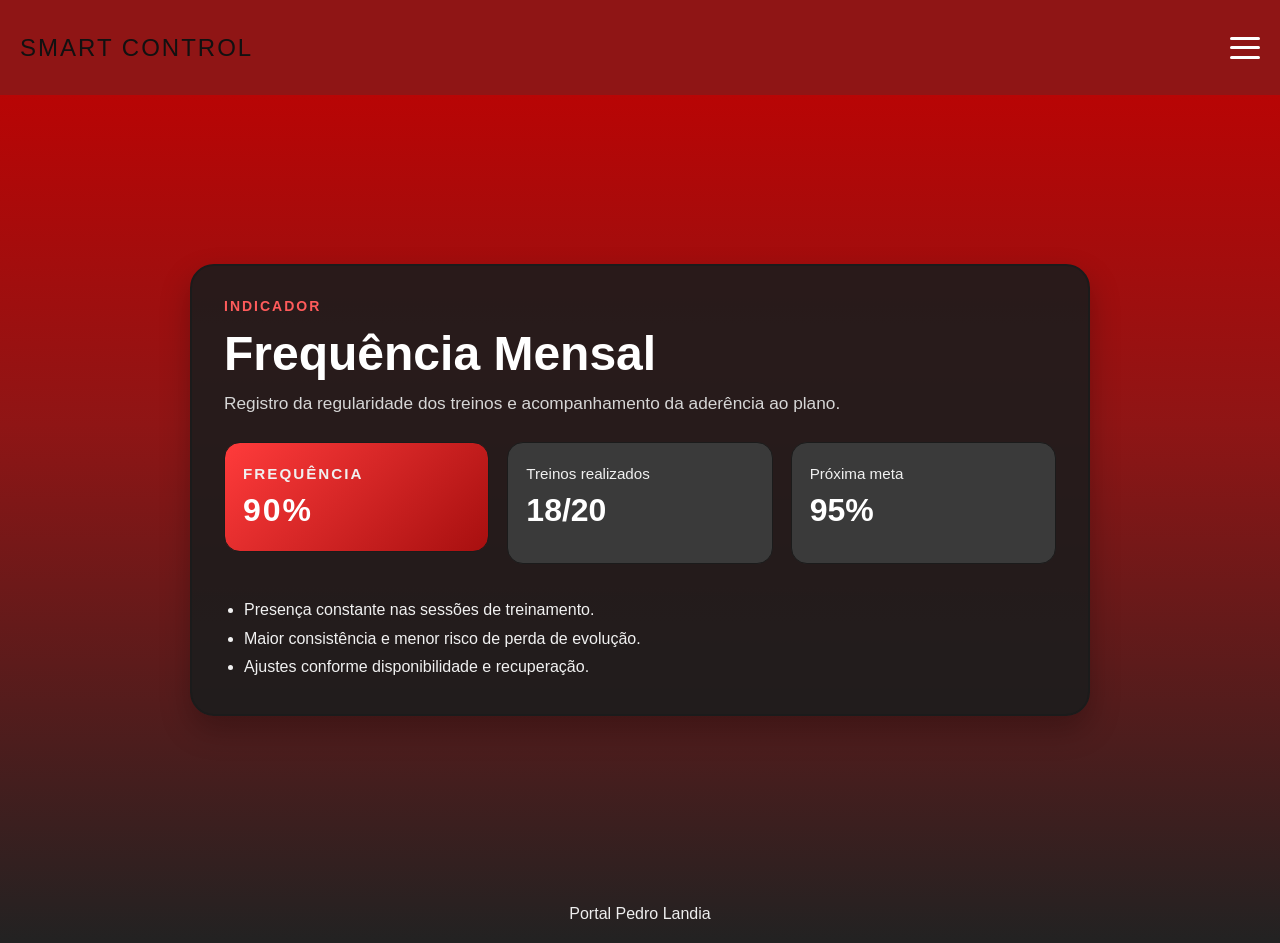
<file: frequencia-mensal.html>
<!DOCTYPE html>
<html lang="pt-BR">

<head>
    <meta charset="UTF-8">
    <meta name="viewport" content="width=device-width, initial-scale=1.0">
    <title>Frequência Mensal</title>
    <link rel="stylesheet" href="assets/css/dashboard.css">
    <link rel="stylesheet" href="assets/css/frequencia-mensal.css">
</head>

<body>
    <header>
        <h1>SMART CONTROL</h1>

        <nav class="nav-menu" id="navMenu">
            <ul class="lista_ul">
                <li class="lista_li"><a class="link" href="dashboard.html">Início</a></li>
                <li class="lista_li"><a class="link" href="percentual-gordura.html">Percentual de Gordura</a></li>
                <li class="lista_li"><a class="link" href="percentual-carga.html">Percentual de Carga</a></li>
                <li class="lista_li"><a class="link" href="percentual-massa.html">Percentual de Massa</a></li>
                <li class="lista_li"><a class="link" href="frequencia-mensal.html">Frequência Mensal</a></li>

                <button id="botaoTema" class="botao-tema" type="button" aria-label="Alternar tema">
                    <img src="assets/img/crescent-moon.webp" alt="Ícone de lua crescente" width="34" height="34">
                </button>

            </ul>
        </nav>

        <button class="menu-toggle" id="menuToggle" aria-label="Abrir menu">
            <span></span>
            <span></span>
            <span></span>
        </button>
    </header>

    <main class="pagina-principal">
        <section class="painel-pagina">

            <p class="destaque">Indicador</p>
            <h2>Frequência Mensal</h2>
            <p class="descricao-pagina">Registro da regularidade dos treinos e acompanhamento da aderência ao plano.</p>

            <div class="grade-estatisticas">
                <article class="cartao-estatistica destaque">
                    <span>Frequência</span>
                    <strong>90%</strong>
                </article>

                <article class="cartao-estatistica">
                    <span>Treinos realizados</span>
                    <strong>18/20</strong>
                </article>
                
                <article class="cartao-estatistica">
                    <span>Próxima meta</span>
                    <strong>95%</strong>
                </article>
            </div>

            <ul class="lista-informacoes">
                <li>Presença constante nas sessões de treinamento.</li>
                <li>Maior consistência e menor risco de perda de evolução.</li>
                <li>Ajustes conforme disponibilidade e recuperação.</li>
            </ul>
        </section>
    </main>

    <footer>
        <a class="piter" href="https://pedrotech.com.br/pedrolandia/" target="_blank">Portal Pedro Landia</a>
    </footer>

    <script src="assets/js/main.js"></script>
</body>

</html>
</file>
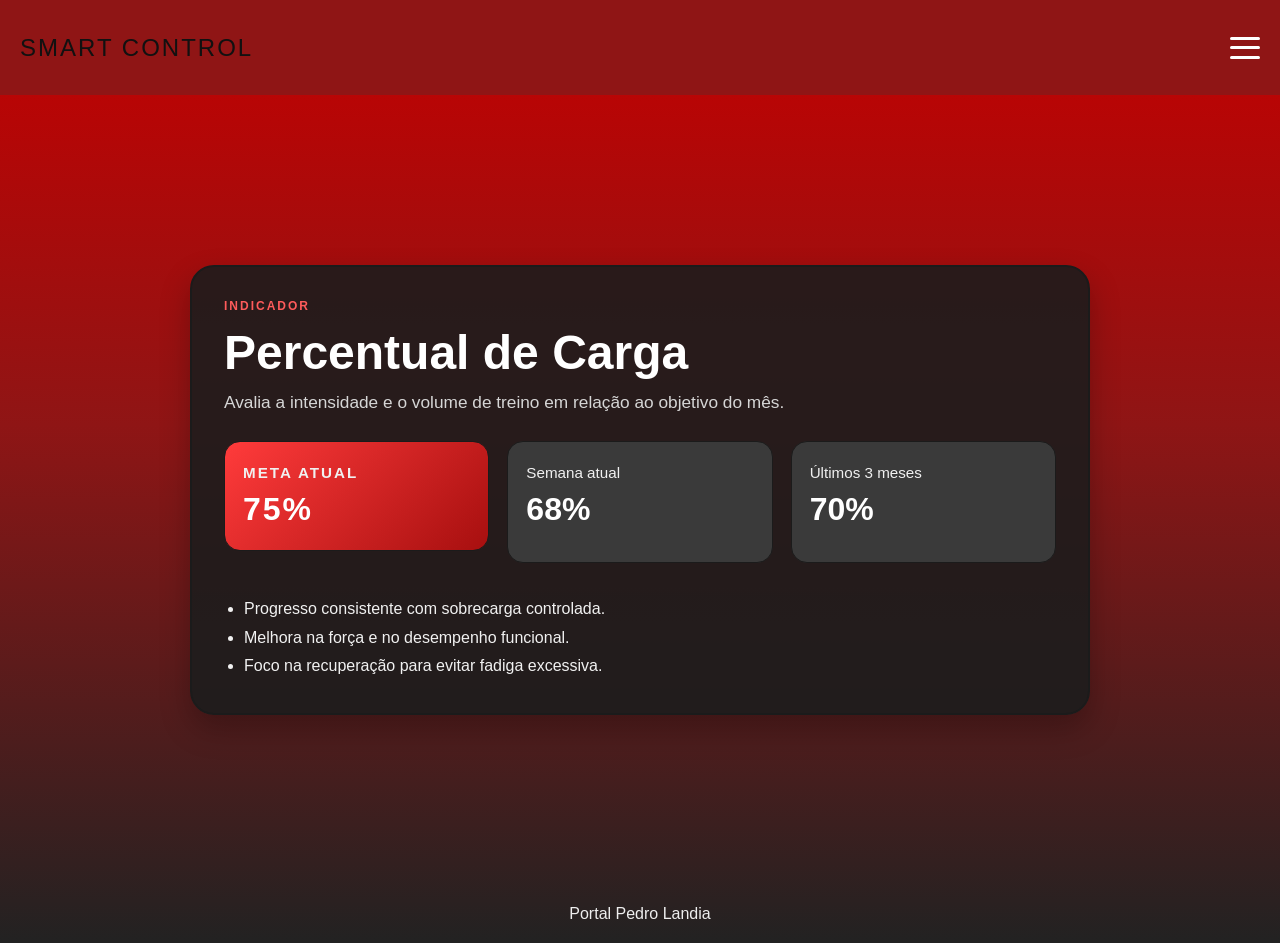
<file: percentual-carga.html>
<!DOCTYPE html>
<html lang="pt-BR">

<head>
    <meta charset="UTF-8">
    <meta name="viewport" content="width=device-width, initial-scale=1.0">
    <title>Percentual de Carga</title>
    <link rel="stylesheet" href="assets/css/dashboard.css">
    <link rel="stylesheet" href="assets/css/percentual-carga.css">
</head>

<body>
    <header>
        <h1>SMART CONTROL</h1>

        <nav class="nav-menu" id="navMenu">
            <ul class="lista_ul">
                <li class="lista_li"><a class="link" href="dashboard.html">Início</a></li>
                <li class="lista_li"><a class="link" href="percentual-gordura.html">Percentual de Gordura</a></li>
                <li class="lista_li"><a class="link" href="percentual-carga.html">Percentual de Carga</a></li>
                <li class="lista_li"><a class="link" href="percentual-massa.html">Percentual de Massa</a></li>
                <li class="lista_li"><a class="link" href="frequencia-mensal.html">Frequência Mensal</a></li>

                <button id="botaoTema" class="botao-tema" type="button" aria-label="Alternar tema">
                    <img src="assets/img/crescent-moon.webp" alt="Ícone de lua crescente" width="34" height="34">
                </button>
            </ul>
        </nav>

        <button class="menu-toggle" id="menuToggle" aria-label="Abrir menu">
            <span></span>
            <span></span>
            <span></span>
        </button>
    </header>

    <main class="pagina-principal">
        <section class="painel-pagina">

            <p class="destaque">Indicador</p>
            <h2>Percentual de Carga</h2>
            <p class="descricao-pagina">Avalia a intensidade e o volume de treino em relação ao objetivo do mês.</p>

            <div class="grade-estatisticas">
                <article class="cartao-estatistica destaque">
                    <span>Meta atual</span>
                    <strong>75%</strong>
                </article>

                <article class="cartao-estatistica">
                    <span>Semana atual</span>
                    <strong>68%</strong>
                </article>
                
                <article class="cartao-estatistica">
                    <span>Últimos 3 meses</span>
                    <strong>70%</strong>
                </article>
            </div>

            <ul class="lista-informacoes">
                <li>Progresso consistente com sobrecarga controlada.</li>
                <li>Melhora na força e no desempenho funcional.</li>
                <li>Foco na recuperação para evitar fadiga excessiva.</li>
            </ul>
        </section>
    </main>

    <footer>
        <a class="piter" href="https://pedrotech.com.br/pedrolandia/" target="_blank">Portal Pedro Landia</a>
    </footer>

    <script src="assets/js/main.js"></script>
</body>

</html>
</file>
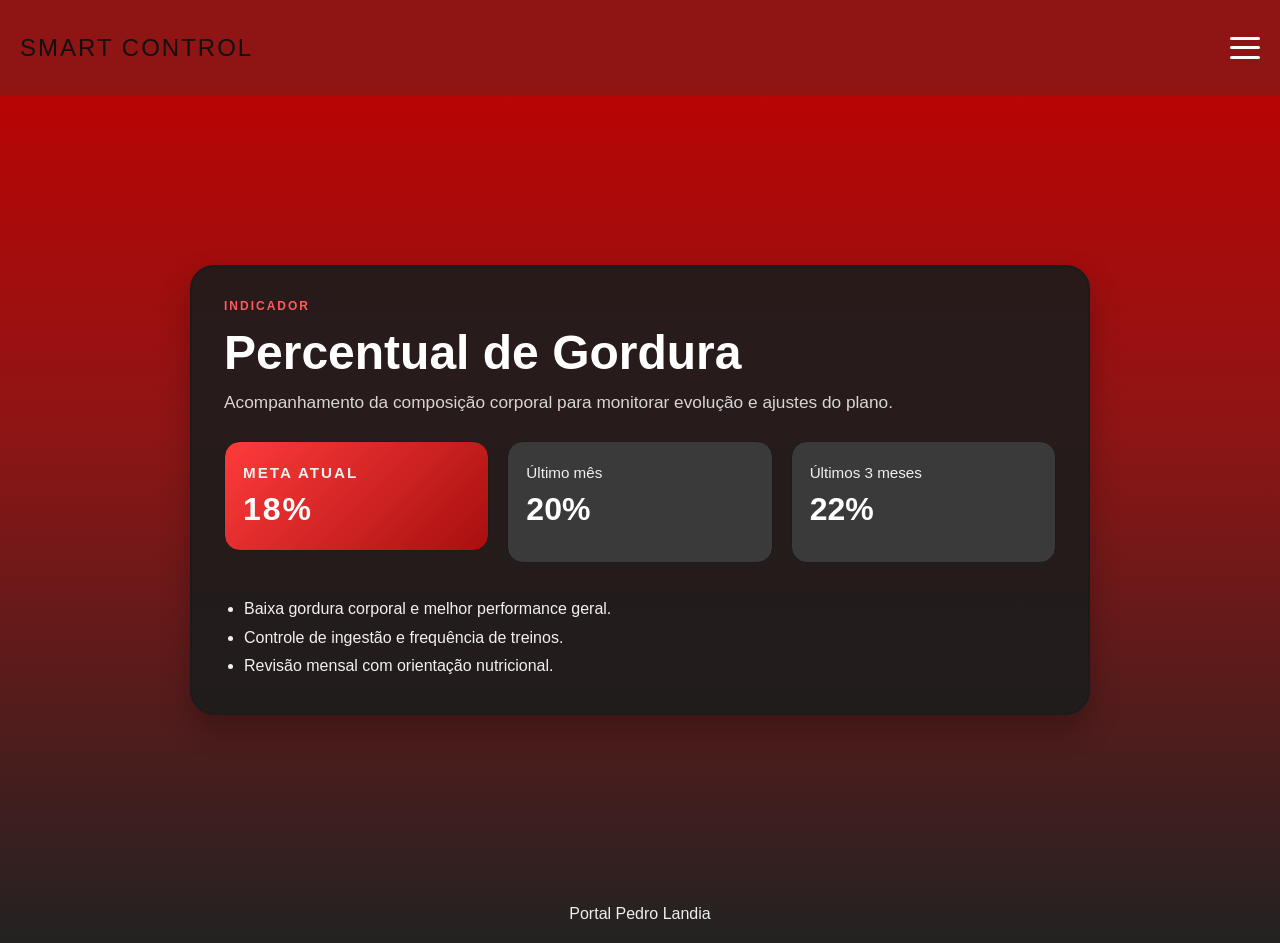
<file: percentual-gordura.html>
<!DOCTYPE html>
<html lang="pt-BR">

<head>
    <meta charset="UTF-8">
    <meta name="viewport" content="width=device-width, initial-scale=1.0">
    <title>Percentual de Gordura</title>
    <link rel="stylesheet" href="assets/css/dashboard.css">
    <link rel="stylesheet" href="assets/css/percentual-gordura.css">
</head>

<body>
    <header>
        <h1>SMART CONTROL</h1>

        <nav class="nav-menu" id="navMenu">
            <ul class="lista_ul">
                <li class="lista_li"><a class="link" href="dashboard.html">Início</a></li>
                <li class="lista_li"><a class="link" href="percentual-gordura.html">Percentual de Gordura</a></li>
                <li class="lista_li"><a class="link" href="percentual-carga.html">Percentual de Carga</a></li>
                <li class="lista_li"><a class="link" href="percentual-massa.html">Percentual de Massa</a></li>
                <li class="lista_li"><a class="link" href="frequencia-mensal.html">Frequência Mensal</a></li>

                <button id="botaoTema" class="botao-tema" type="button" aria-label="Alternar tema">
                    <img src="assets/img/crescent-moon.webp" alt="Ícone de lua crescente" width="34" height="34">
                </button>
            </ul>
        </nav>

        <button class="menu-toggle" id="menuToggle" aria-label="Abrir menu">
            <span></span>
            <span></span>
            <span></span>
        </button>
    </header>

    <main class="pagina-principal">
        <section class="painel-pagina">
            <p class="destaque">Indicador</p>
            <h2>Percentual de Gordura</h2>
            <p class="descricao-pagina">Acompanhamento da composição corporal para monitorar evolução e ajustes do plano.</p>

            <div class="grade-estatisticas">
                <article class="cartao-estatistica destaque">
                    <span>Meta atual</span>
                    <strong>18%</strong>
                </article>

                <article class="cartao-estatistica">
                    <span>Último mês</span>
                    <strong>20%</strong>
                </article>
                
                <article class="cartao-estatistica">
                    <span>Últimos 3 meses</span>
                    <strong>22%</strong>
                </article>
            </div>

            <ul class="lista-informacoes">
                <li>Baixa gordura corporal e melhor performance geral.</li>
                <li>Controle de ingestão e frequência de treinos.</li>
                <li>Revisão mensal com orientação nutricional.</li>
            </ul>
        </section>
    </main>

    <footer>
        <a class="piter" href="https://pedrotech.com.br/pedrolandia/" target="_blank">Portal Pedro Landia</a>
    </footer>

    <script src="assets/js/main.js"></script>
</body>

</html>
</file>
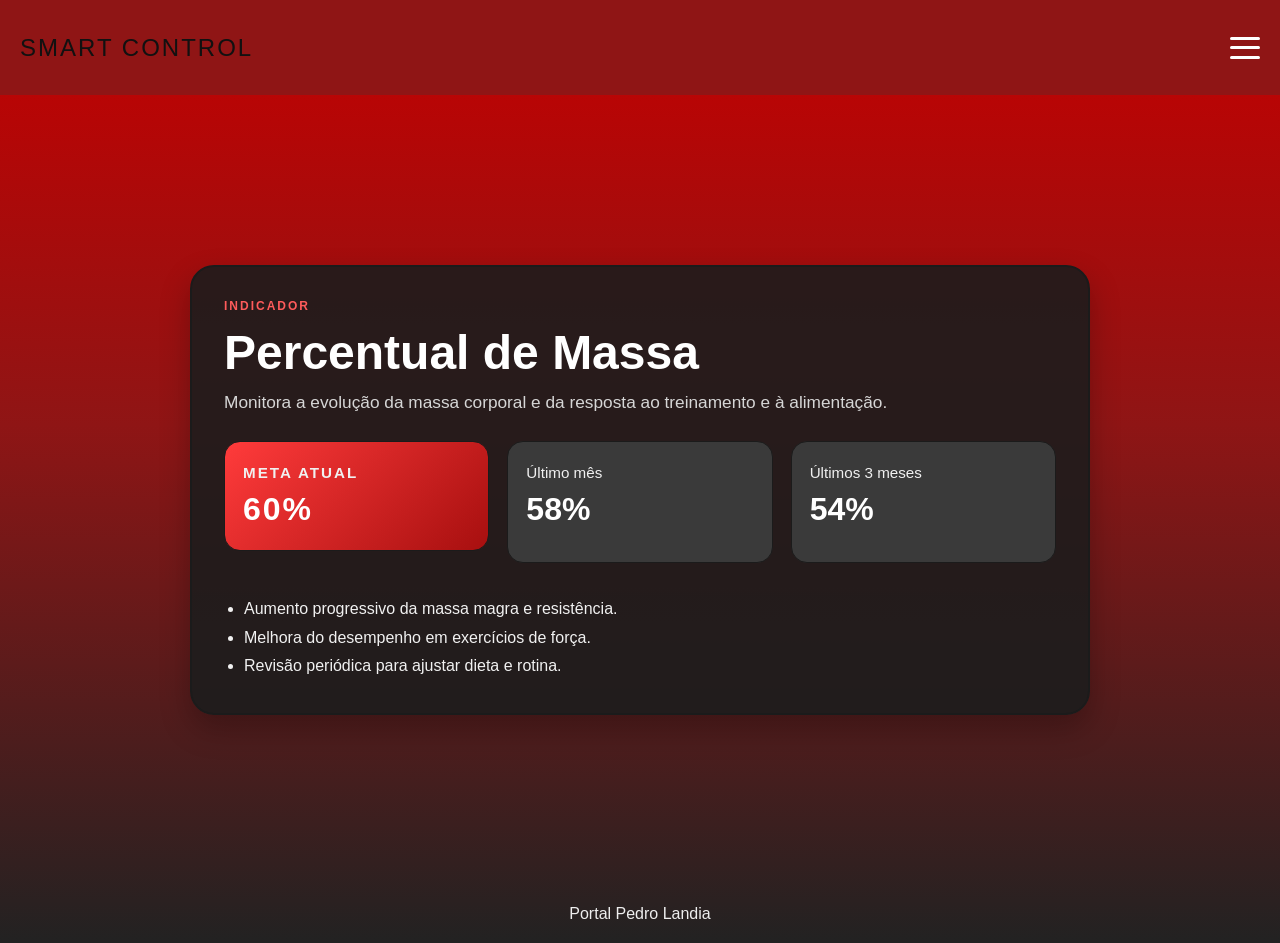
<file: percentual-massa.html>
<!DOCTYPE html>
<html lang="pt-BR">

<head>
    <meta charset="UTF-8">
    <meta name="viewport" content="width=device-width, initial-scale=1.0">
    <title>Percentual de Massa</title>
    <link rel="stylesheet" href="assets/css/dashboard.css">
    <link rel="stylesheet" href="assets/css/percentual-massa.css">
</head>

<body>
    <header>
        <h1>SMART CONTROL</h1>

        <nav class="nav-menu" id="navMenu">
            <ul class="lista_ul">
                <li class="lista_li"><a class="link" href="dashboard.html">Início</a></li>
                <li class="lista_li"><a class="link" href="percentual-gordura.html">Percentual de Gordura</a></li>
                <li class="lista_li"><a class="link" href="percentual-carga.html">Percentual de Carga</a></li>
                <li class="lista_li"><a class="link" href="percentual-massa.html">Percentual de Massa</a></li>
                <li class="lista_li"><a class="link" href="frequencia-mensal.html">Frequência Mensal</a></li>

                <button id="botaoTema" class="botao-tema" type="button" aria-label="Alternar tema">
                    <img src="assets/img/crescent-moon.webp" alt="Ícone de lua crescente" width="34" height="34">
                </button>
            </ul>
        </nav>

        <button class="menu-toggle" id="menuToggle" aria-label="Abrir menu">
            <span></span>
            <span></span>
            <span></span>
        </button>
    </header>

    <main class="pagina-principal">
        <section class="painel-pagina">
            <p class="destaque">Indicador</p>
            <h2>Percentual de Massa</h2>
            <p class="descricao-pagina">Monitora a evolução da massa corporal e da resposta ao treinamento e à alimentação.</p>

            <div class="grade-estatisticas">
                <article class="cartao-estatistica destaque">
                    <span>Meta atual</span>
                    <strong>60%</strong>
                </article>

                <article class="cartao-estatistica">
                    <span>Último mês</span>
                    <strong>58%</strong>
                </article>
                
                <article class="cartao-estatistica">
                    <span>Últimos 3 meses</span>
                    <strong>54%</strong>
                </article>
            </div>

            <ul class="lista-informacoes">
                <li>Aumento progressivo da massa magra e resistência.</li>
                <li>Melhora do desempenho em exercícios de força.</li>
                <li>Revisão periódica para ajustar dieta e rotina.</li>
            </ul>
        </section>
    </main>

    <footer>
        <a class="piter" href="https://pedrotech.com.br/pedrolandia/" target="_blank">Portal Pedro Landia</a>
    </footer>

    <script src="assets/js/main.js"></script>
</body>

</html>
</file>
<file: assets/css/dashboard.css>
* {
    margin: 0;
    padding: 0;
    box-sizing: border-box;
}

body {
    font-family: Arial, Helvetica, sans-serif;
    background: linear-gradient(to bottom, #c40000 0%, #8f1515 45%, #222 100%);
    min-height: 100vh;
    color: #d8d8d8;
    transition: background 0.3s ease, color 0.3s ease;
}

body.dark-theme {
    background: linear-gradient(to bottom, #161616 0%, #1f1f1f 45%, #090909 100%);
    color: #f1f1f1;
}

header {
    background-color: #8f1515;
    height: 95px;
    display: flex;
    justify-content: space-between;
    align-items: center;
    gap: 12px;
    padding: 0 60px;
}

header h1 {
    text-align: center;
    font-size: 40px;
    font-weight: 300;
    letter-spacing: 2px;
    color: #111;
}

.piter {
    color: #eee;
    text-decoration: none;
}

.img {
    width: 50px;
    height: 50px;
    border-radius: 50%;
}

.dashboard {
    min-height: calc(90vh - 95px);
}

aside {
    display: flex;
    border-radius: 10px;
}

.lista_ul {
    display: flex;
    flex-direction: row;
    justify-content: center;
    align-items: center;
    flex-wrap: wrap;
    gap: 10px;
    list-style: none;
    width: 100%;
}

li {
    margin-bottom: 0; 
}

.link {
    padding: 13px 10px;
    text-decoration: none;
    color: #ddd;
    background: linear-gradient(to right, #3a3a3a, #1b1b1b);
    border-radius: 7px;
    font-size: 16px;
    letter-spacing: 0.5px;
    border: 2px solid #1b1b1b;
}

.link:hover {
    background: #ff2d2d;
    color: white;
}

main {
    margin: auto 60px;
    display: flex;
    flex-direction: column;

    padding: 38px 50px;
}

.saudacao{
    display: flex;
    width: 40vh;
    margin: 0 0 0 auto;
    justify-content: space-between;
    padding: 10px;
    background-color: #3a3a3acc;
    color: #ddd;
    border-radius: 8px;
    border: 2px solid #1b1b1b;
}

.titleCards {
    margin-top: 20px;
    display: flex;
    justify-content: center;
    /* margin-bottom: 10px; */
}

.pesquisa {
    margin-top: 20px;
    display: flex;
    align-items: center;
    gap: 10px;
    margin-bottom: 10px;
    width: auto;
}

.label_pesquisa {
    display: inline-flex;
    align-items: center;
    margin: 0;
    font-size: 26px;
    color: #ddd;
}

.img-pesquisa {
    display: block;
    width: 30px;
    height: 30px;
    object-fit: cover;
    border-radius: 6px;
}

#campoPesquisa {
    width: 40vh;
    padding: 10px;
    border-radius: 8px;
    border: 1px solid #ccc;
    font-size: 16px;
    /* margin-bottom: 20px; */
}

.cards {
    display: grid;
    justify-content: center;
    grid-template-columns: repeat(auto-fit, minmax(250px, 1fr));
    gap: 32px;
}

.card {
    align-items: center;
    margin-top: 16px;
    background-color: #3a3a3a;
    padding: 24px;
    border-radius: 16px;
    border: 2px solid #1b1b1b;
}

.numCard {
    font-size: 35px;
    font-weight: bold;
    color: #ff2d2d;
    margin-bottom: 10px;
}

.relatorio-card {
    max-width: 100%;
    width: 100%;
    margin: 0 auto;
    background: #333;
    border: 2px solid #191919;
    border-radius: 28px;
    padding: 28px;
    box-shadow: 0 5px 12px rgba(0,0,0,0.35);
    margin-top: 15px;
}

.relatorio-card h1 {
    font-size: 27px;
    font-weight: 400;
    margin-bottom: 25px;
    color: #ddd;
}

table {
    width: 100%;
    max-width: 100%;
    border-collapse: collapse;
    border-spacing: 0;
    border-radius: 14px;
}

thead {
    background: #ff3038;
}

th {
    padding: 15px;
    color: white;
    font-weight: 500;
    text-align: center;
}

td {
    padding: 14px;
    text-align: center;
    background: #3d3d3d;
    color: #d7d7d7;
    border-bottom: 1px solid #505050;
}

tbody tr:hover td {
    background: #474747;
}

.page-main {
    display: flex;
    justify-content: center;
    align-items: center;
    min-height: calc(100vh - 170px);
    padding: 40px 20px;
}

.page-panel {
    width: min(900px, 100%);
    background: rgba(28, 28, 28, 0.9);
    border: 2px solid #1b1b1b;
    border-radius: 24px;
    padding: 32px;
    box-shadow: 0 14px 30px rgba(0,0,0,0.25);
}

.eyebrow {
    color: #ff5b5b;
    text-transform: uppercase;
    letter-spacing: 2px;
    font-size: 12px;
    margin-bottom: 12px;
    font-weight: 700;
}

.page-panel h2 {
    color: #fff;
    font-size: clamp(2rem, 4vw, 3rem);
    margin-bottom: 12px;
}

.page-description {
    color: #d6d6d6;
    font-size: 1.08rem;
    margin-bottom: 28px;
}

.stat-grid {
    display: grid;
    grid-template-columns: repeat(auto-fit, minmax(180px, 1fr));
    gap: 18px;
    margin-bottom: 32px;
}

.stat-card {
    background: #3a3a3a;
    border: 1px solid #1b1b1b;
    border-radius: 16px;
    padding: 22px 18px;
}

.stat-card.accent {
    background: linear-gradient(135deg, #ff3b3b, #a70f0f);
}

.stat-card span {
    display: block;
    margin-bottom: 10px;
    color: #f0f0f0;
    font-size: 0.95rem;
}

.stat-card strong {
    font-size: 2rem;
    color: #fff;
}

.info-list {
    list-style: disc;
    margin-left: 20px;
    color: #f1f1f1;
    line-height: 1.8;
    font-size: 1rem;
}

.botao-tema {
    background: transparent;
    border: none;
    cursor: pointer;
    display: flex;
    align-items: center;
    justify-content: center;
}

.botao-tema img {
    filter: brightness(1.2);
}

body.dark-theme .page-panel,
body.dark-theme .card,
body.dark-theme .relatorio-card,
body.dark-theme .stat-card,
body.dark-theme .saudacao {
    background: #242424;
}

body.dark-theme .link {
    background: linear-gradient(to right, #5b5b5b, #2a2a2a);
}

/*  */
.linha-escondida {
    display: none;
}
/*  */

td:last-child {
    font-weight: bold;
}

footer {
    text-align: center;
    padding: 20px;
}

footer a:hover {
    text-decoration: underline;
}

/* Menu Hambúrguer */
.menu-toggle {
    display: none;
    background: transparent;
    border: none;
    cursor: pointer;
    flex-direction: column;
    justify-content: space-between;
    width: 30px;
    height: 22px;
}

.menu-toggle span {
    display: block;
    width: 100%;
    height: 3px;
    background-color: #fff;
    border-radius: 3px;
    transition: 0.3s;
}

/* modo esguro  */
body.dark-theme {
    background: linear-gradient(to bottom, #0d1117 0%, #161b22 45%, #0f172a 100%);
    color: #e5e7eb;
}

body.dark-theme header {
    background-color: #111827;
}

body.dark-theme header h1 {
    color: #f3f4f6;
}

body.dark-theme .link {
    background: linear-gradient(to right, #374151, #1f2937);
    color: #f9fafb;
}

body.dark-theme .card,
body.dark-theme .relatorio-card,
body.dark-theme .nav-menu {
    background-color: #1f2937;
    border-color: #374151;
}

body.dark-theme .card,
body.dark-theme .relatorio-card,
body.dark-theme td {
    color: #e5e7eb;
}

body.dark-theme td {
    background: #111827;
    border-bottom: 1px solid #374151;
}

body.dark-theme tbody tr:hover td {
    background: #1f2937;
}

body.dark-theme .botao-tema {
    padding: 25px 25px;
    background: rgba(255, 255, 255, 0.192);
    color: #f9fafb;
    border-color: #374151;
}


.botao-tema {
    display: inline-flex;
    align-items: center;
    justify-content: center;
    width: 62px;
    height: 62px;
    padding: 0;
    border: none;
    border-radius: 50%;
    background: transparent;
    cursor: pointer;
    transition: transform 0.2s ease, opacity 0.2s ease;
}

.botao-tema:hover {
    transform: scale(1.08);
    background-color: rgba(255, 255, 255, 0.11);
    opacity: 0.9;
}

.botao-tema img {
    display: block;
    width: 50px;
    height: 50px;
    /* object-fit: contain; */
}

/* Responsividade  */
@media (max-width: 1350px) {
    header {
        position: relative;
        padding: 15px 20px;
    }

    header h1 {
        font-size: 24px;
    }

    header img {
        width: 45px;
        height: 45px;
    }

    main {
        width: 92%;
        margin: 30px auto;
        padding: 20px;
    }

    .relatorio-card {
        padding: 20px;
        overflow-x: auto;
    }

    table {
        min-width: 600px;
    }

    .menu-toggle {
        display: flex;
        z-index: 100;
    }

    .nav-menu {
        display: none;
        position: absolute;
        top: 95px;
        left: 0;
        width: min(280px, 85vw);
        background-color: #222;
        padding: 20px;
        box-shadow: 0 20px 35px rgba(0,0,0,0.5);
        border: 2px solid #ff2d2d;
        justify-content: center;
        z-index: 99;
    }

    .nav-menu.active {
        display: flex;
        align-items: center;
    }

    .nav-menu ul.lista_ul {
        flex-direction: column;
        gap: 12px;
        width: 100%;
    }

    .nav-menu ul.lista_ul li {
        width: 100%;
        text-align: center;
    }

    .nav-menu ul.lista_ul li a {
        display: block;
        width: 100%;
        text-align: center;
    }
    
    .botao-tema {
    width: 42px;
    height: 42px;
    }
}
</file>
<file: assets/css/frequencia-mensal.css>
.pagina-principal {
    display: flex;
    justify-content: center;
    align-items: center;
    min-height: calc(100vh - 170px);
    padding: 40px 20px;
}

.painel-pagina {
    width: min(900px, 100%);
    background: rgba(28, 28, 28, 0.9);
    border: 2px solid #1b1b1b;
    border-radius: 24px;
    padding: 32px;
    box-shadow: 0 14px 30px rgba(0,0,0,0.25);
}

.destaque {
    color: #ff5b5b;
    text-transform: uppercase;
    letter-spacing: 2px;
    font-size: 14px;
    margin-bottom: 12px;
    font-weight: 700;
}

.painel-pagina h2 {
    color: #fff;
    font-size: clamp(2rem, 4vw, 3rem);
    margin-bottom: 12px;
}

.descricao-pagina {
    color: #d6d6d6;
    font-size: 1.08rem;
    margin-bottom: 28px;
}

.grade-estatisticas {
    display: grid;
    grid-template-columns: repeat(auto-fit, minmax(180px, 1fr));
    gap: 18px;
    margin-bottom: 32px;
}

.cartao-estatistica {
    background: #3a3a3a;
    border: 1px solid #1b1b1b;
    border-radius: 16px;
    padding: 22px 18px;
}

.cartao-estatistica.destaque {
    background: linear-gradient(135deg, #ff3b3b, #a70f0f);
}

.cartao-estatistica span {
    display: block;
    margin-bottom: 10px;
    color: #f0f0f0;
    font-size: 0.95rem;
}

.cartao-estatistica strong {
    font-size: 2rem;
    color: #fff;
}

.lista-informacoes {
    list-style: disc;
    margin-left: 20px;
    color: #f1f1f1;
    line-height: 1.8;
    font-size: 1rem;
}

body.dark-theme .painel-pagina {
    background: #1f2937;
    border-color: #374151;
    box-shadow: 0 14px 30px rgba(0,0,0,0.45);
}

body.dark-theme .painel-pagina h2,
body.dark-theme .descricao-pagina,
body.dark-theme .lista-informacoes,
body.dark-theme .cartao-estatistica span,
body.dark-theme .cartao-estatistica strong {
    color: #f9fafb;
}

body.dark-theme .destaque {
    color: #ff8a8a;
}

body.dark-theme .cartao-estatistica {
    background: #111827;
    border-color: #374151;
    color: #e5e7eb;
}

body.dark-theme .cartao-estatistica.destaque {
    background: linear-gradient(135deg, #ef4444, #7f1d1d);
}
</file>
<file: assets/css/percentual-carga.css>
.pagina-principal {
    display: flex;
    justify-content: center;
    align-items: center;
    min-height: calc(100vh - 170px);
    padding: 40px 20px;
}

.painel-pagina {
    width: min(900px, 100%);
    background: rgba(28, 28, 28, 0.9);
    border: 2px solid #1b1b1b;
    border-radius: 24px;
    padding: 32px;
    box-shadow: 0 14px 30px rgba(0,0,0,0.25);
}

.destaque {
    color: #ff5b5b;
    text-transform: uppercase;
    letter-spacing: 2px;
    font-size: 12px;
    margin-bottom: 12px;
    font-weight: 700;
}

.painel-pagina h2 {
    color: #fff;
    font-size: clamp(2rem, 4vw, 3rem);
    margin-bottom: 12px;
}

.descricao-pagina {
    color: #d6d6d6;
    font-size: 1.08rem;
    margin-bottom: 28px;
}

.grade-estatisticas {
    display: grid;
    grid-template-columns: repeat(auto-fit, minmax(180px, 1fr));
    gap: 18px;
    margin-bottom: 32px;
}

.cartao-estatistica {
    background: #3a3a3a;
    border: 1px solid #1b1b1b;
    border-radius: 16px;
    padding: 22px 18px;
}

.cartao-estatistica.destaque {
    background: linear-gradient(135deg, #ff3b3b, #a70f0f);
}

.cartao-estatistica span {
    display: block;
    margin-bottom: 10px;
    color: #f0f0f0;
    font-size: 0.95rem;
}

.cartao-estatistica strong {
    font-size: 2rem;
    color: #fff;
}

.lista-informacoes {
    list-style: disc;
    margin-left: 20px;
    color: #f1f1f1;
    line-height: 1.8;
    font-size: 1rem;
}

body.dark-theme .painel-pagina {
    background: #1f2937;
    border-color: #374151;
    box-shadow: 0 14px 30px rgba(0,0,0,0.45);
}

body.dark-theme .painel-pagina h2,
body.dark-theme .descricao-pagina,
body.dark-theme .lista-informacoes,
body.dark-theme .cartao-estatistica span,
body.dark-theme .cartao-estatistica strong {
    color: #f9fafb;
}

body.dark-theme .destaque {
    color: #ff8a8a;
}

body.dark-theme .cartao-estatistica {
    background: #111827;
    border-color: #374151;
    color: #e5e7eb;
}

body.dark-theme .cartao-estatistica.destaque {
    background: linear-gradient(135deg, #ef4444, #7f1d1d);
}
</file>
<file: assets/css/percentual-gordura.css>
.pagina-principal {
    display: flex;
    justify-content: center;
    align-items: center;
    min-height: calc(100vh - 170px);
    padding: 40px 20px;
}

.painel-pagina {
    width: min(900px, 100%);
    background: rgba(28, 28, 28, 0.9);
    border: 2px solid #1b1b1b;
    border-radius: 24px;
    padding: 32px;
    box-shadow: 0 14px 30px rgba(0,0,0,0.25);
}

.destaque {
    color: #ff5b5b;
    text-transform: uppercase;
    letter-spacing: 2px;
    font-size: 12px;
    margin-bottom: 12px;
    font-weight: 700;
}

.painel-pagina h2 {
    color: #fff;
    font-size: clamp(2rem, 4vw, 3rem);
    margin-bottom: 12px;
}

.descricao-pagina {
    color: #d6d6d6;
    font-size: 1.08rem;
    margin-bottom: 28px;
}

.grade-estatisticas {
    display: grid;
    grid-template-columns: repeat(auto-fit, minmax(180px, 1fr));
    gap: 18px;
    margin-bottom: 32px;
}

.cartao-estatistica {
    background: #3a3a3a;
    border: 1px solid #1b1b1b;
    border-radius: 16px;
    padding: 22px 18px;
}

.cartao-estatistica.destaque {
    background: linear-gradient(135deg, #ff3b3b, #a70f0f);
}

.cartao-estatistica span {
    display: block;
    margin-bottom: 10px;
    color: #f0f0f0;
    font-size: 0.95rem;
}

.cartao-estatistica strong {
    font-size: 2rem;
    color: #fff;
}

.lista-informacoes {
    list-style: disc;
    margin-left: 20px;
    color: #f1f1f1;
    line-height: 1.8;
    font-size: 1rem;
}

body.dark-theme .painel-pagina {
    background: #1f2937;
    border-color: #374151;
    box-shadow: 0 14px 30px rgba(0,0,0,0.45);
}

body.dark-theme .painel-pagina h2,
body.dark-theme .descricao-pagina,
body.dark-theme .lista-informacoes,
body.dark-theme .cartao-estatistica span,
body.dark-theme .cartao-estatistica strong {
    color: #f9fafb;
}

body.dark-theme .destaque {
    color: #ff8a8a;
}

body.dark-theme .cartao-estatistica {
    background: #111827;
    border-color: #374151;
    color: #e5e7eb;
}

body.dark-theme .cartao-estatistica.destaque {
    background: linear-gradient(135deg, #ef4444, #7f1d1d);
}
</file>
<file: assets/css/percentual-massa.css>
.pagina-principal {
    display: flex;
    justify-content: center;
    align-items: center;
    min-height: calc(100vh - 170px);
    padding: 40px 20px;
}

.painel-pagina {
    width: min(900px, 100%);
    background: rgba(28, 28, 28, 0.9);
    border: 2px solid #1b1b1b;
    border-radius: 24px;
    padding: 32px;
    box-shadow: 0 14px 30px rgba(0,0,0,0.25);
}

.destaque {
    color: #ff5b5b;
    text-transform: uppercase;
    letter-spacing: 2px;
    font-size: 12px;
    margin-bottom: 12px;
    font-weight: 700;
}

.painel-pagina h2 {
    color: #fff;
    font-size: clamp(2rem, 4vw, 3rem);
    margin-bottom: 12px;
}

.descricao-pagina {
    color: #d6d6d6;
    font-size: 1.08rem;
    margin-bottom: 28px;
}

.grade-estatisticas {
    display: grid;
    grid-template-columns: repeat(auto-fit, minmax(180px, 1fr));
    gap: 18px;
    margin-bottom: 32px;
}

.cartao-estatistica {
    background: #3a3a3a;
    border: 1px solid #1b1b1b;
    border-radius: 16px;
    padding: 22px 18px;
}

.cartao-estatistica.destaque {
    background: linear-gradient(135deg, #ff3b3b, #a70f0f);
}

.cartao-estatistica span {
    display: block;
    margin-bottom: 10px;
    color: #f0f0f0;
    font-size: 0.95rem;
}

.cartao-estatistica strong {
    font-size: 2rem;
    color: #fff;
}

.lista-informacoes {
    list-style: disc;
    margin-left: 20px;
    color: #f1f1f1;
    line-height: 1.8;
    font-size: 1rem;
}

body.dark-theme .painel-pagina {
    background: #1f2937;
    border-color: #374151;
    box-shadow: 0 14px 30px rgba(0,0,0,0.45);
}

body.dark-theme .painel-pagina h2,
body.dark-theme .descricao-pagina,
body.dark-theme .lista-informacoes,
body.dark-theme .cartao-estatistica span,
body.dark-theme .cartao-estatistica strong {
    color: #f9fafb;
}

body.dark-theme .destaque {
    color: #ff8a8a;
}

body.dark-theme .cartao-estatistica {
    background: #111827;
    border-color: #374151;
    color: #e5e7eb;
}

body.dark-theme .cartao-estatistica.destaque {
    background: linear-gradient(135deg, #ef4444, #7f1d1d);
}
</file>
